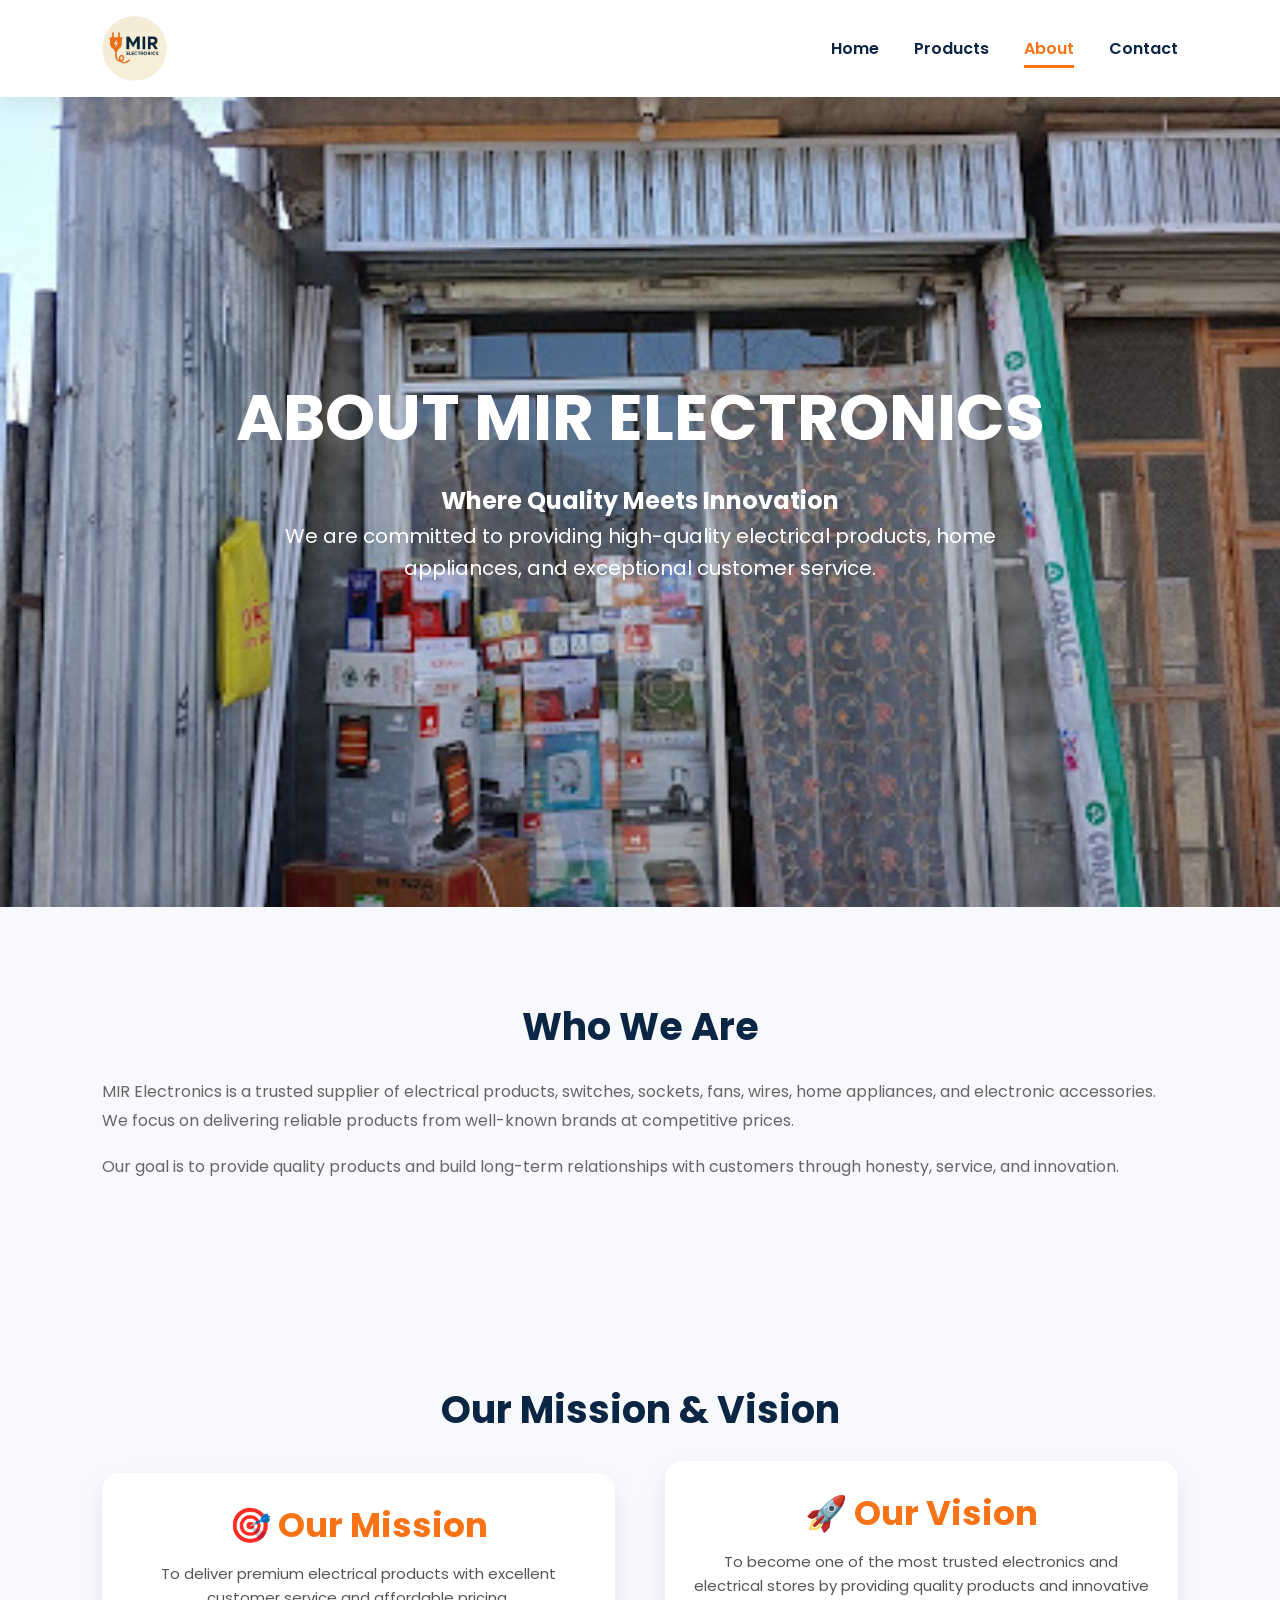
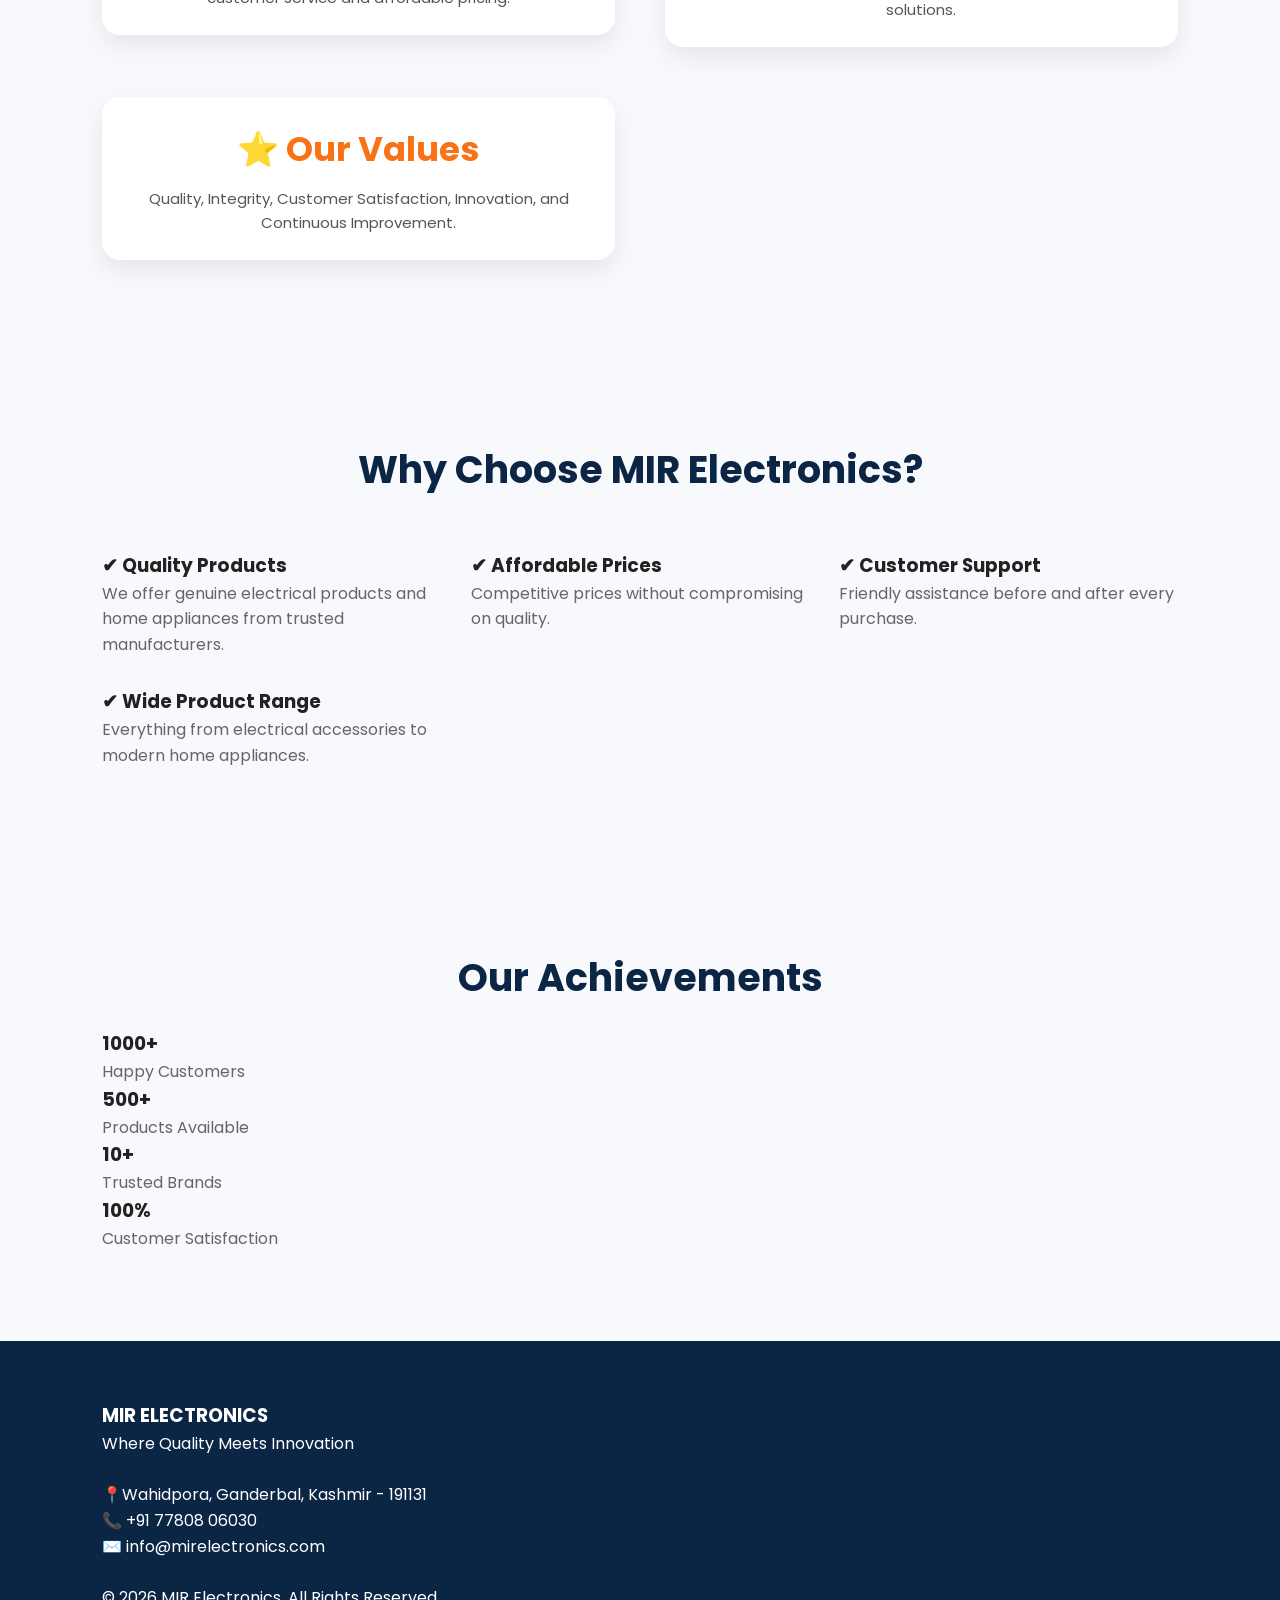
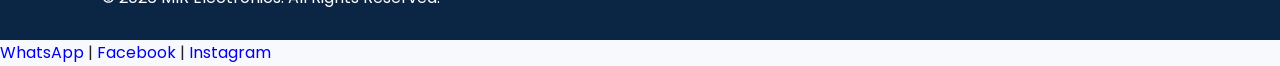
<file: about.html>
<!DOCTYPE html>
<html lang="en">

<head>

<meta charset="UTF-8">

<meta name="viewport" content="width=device-width, initial-scale=1.0">
<link rel="icon" type="image/png" href="images/favicon.png">
<title>About Us | MIR Electronics</title>
<meta name="description" content="Learn about MIR Electronics, our mission, values, and commitment to providing quality electrical products in Ganderbal, Kashmir.">
 <meta name="keywords" content="MIR Electronics, Electrical Shop, Electronics Store, Ganderbal, Kashmir, Electrical Products, Home Appliances, LED Lights, Wires, Switches">

<meta name="author" content="MIR Electronics">

<meta name="robots" content="index, follow">

<meta name="theme-color" content="#0E2A47">
<meta name="description"
content="Learn more about MIR Electronics and our commitment to quality and innovation.">

<link rel="stylesheet" href="css/style.css">

<link rel="preconnect" href="https://fonts.googleapis.com">

<link rel="preconnect" href="https://fonts.gstatic.com" crossorigin>

<link href="https://fonts.googleapis.com/css2?family=Poppins:wght@300;400;500;600;700;800&display=swap"
rel="stylesheet">

</head>

<body>

<nav class="navbar">

<div class="logo">

<img src="images/logo.png" alt="MIR Electronics logo">

</div>

<ul class="nav-links">

<li><a href="index.html">Home</a></li>

<li><a href="products.html">Products</a></li>

<li><a href="about.html" class="active">About</a></li>

<li><a href="contact.html">Contact</a></li>

</ul>

</nav>

<header class="hero">

<div class="hero-content">

<h1>ABOUT MIR ELECTRONICS</h1>

<h2>Where Quality Meets Innovation</h2>

<p>

We are committed to providing high-quality electrical products,
home appliances, and exceptional customer service.

</p>

</div>

</header>

<section>

<h2>Who We Are</h2>

<div class="about-content">

<p>

MIR Electronics is a trusted supplier of electrical products,
switches, sockets, fans, wires, home appliances, and electronic
accessories. We focus on delivering reliable products from
well-known brands at competitive prices.

</p>

<p>

Our goal is to provide quality products and build long-term
relationships with customers through honesty, service,
and innovation.

</p>

</div>

</section>

<section>

<h2>Our Mission & Vision</h2>

<div class="about-grid">

<div class="about-box">

<h3>🎯 Our Mission</h3>

<p>

To deliver premium electrical products with excellent customer
service and affordable pricing.

</p>

</div>

<div class="about-box">

<h3>🚀 Our Vision</h3>

<p>

To become one of the most trusted electronics and electrical
stores by providing quality products and innovative solutions.

</p>

</div>

<div class="about-box">

<h3>⭐ Our Values</h3>

<p>

Quality, Integrity, Customer Satisfaction, Innovation,
and Continuous Improvement.

</p>

</div>

</div>

</section>
<section>

<h2>Why Choose MIR Electronics?</h2>

<div class="features">

<div>

<h3>✔ Quality Products</h3>

<p>
We offer genuine electrical products and home appliances from trusted manufacturers.
</p>

</div>

<div>

<h3>✔ Affordable Prices</h3>

<p>
Competitive prices without compromising on quality.
</p>

</div>

<div>

<h3>✔ Customer Support</h3>

<p>
Friendly assistance before and after every purchase.
</p>

</div>

<div>

<h3>✔ Wide Product Range</h3>

<p>
Everything from electrical accessories to modern home appliances.
</p>

</div>

</div>

</section>

<section>

<h2>Our Achievements</h2>

<div class="grid">

<div class="card">

<h3>1000+</h3>

<p>Happy Customers</p>

</div>

<div class="card">

<h3>500+</h3>

<p>Products Available</p>

</div>

<div class="card">

<h3>10+</h3>

<p>Trusted Brands</p>

</div>

<div class="card">

<h3>100%</h3>

<p>Customer Satisfaction</p>

</div>

</div>

</section>

<footer>

<h3>MIR ELECTRONICS</h3>

<p>Where Quality Meets Innovation</p>

<br>

 <p>📍Wahidpora, Ganderbal, Kashmir - 191131</p>

<p>📞 +91 77808 06030</p>

<p>✉️ info@mirelectronics.com</p>

<br>

<p>© 2026 MIR Electronics. All Rights Reserved.</p>

</footer>

<p>
    <a href="https://wa.me/917780806030" target="_blank">WhatsApp</a> |
    <a href="#" target="_blank">Facebook</a> |
    <a href="#" target="_blank">Instagram</a>
</p>

</a>

<script src="js/script.js"></script>

</body>

</html>
</file>
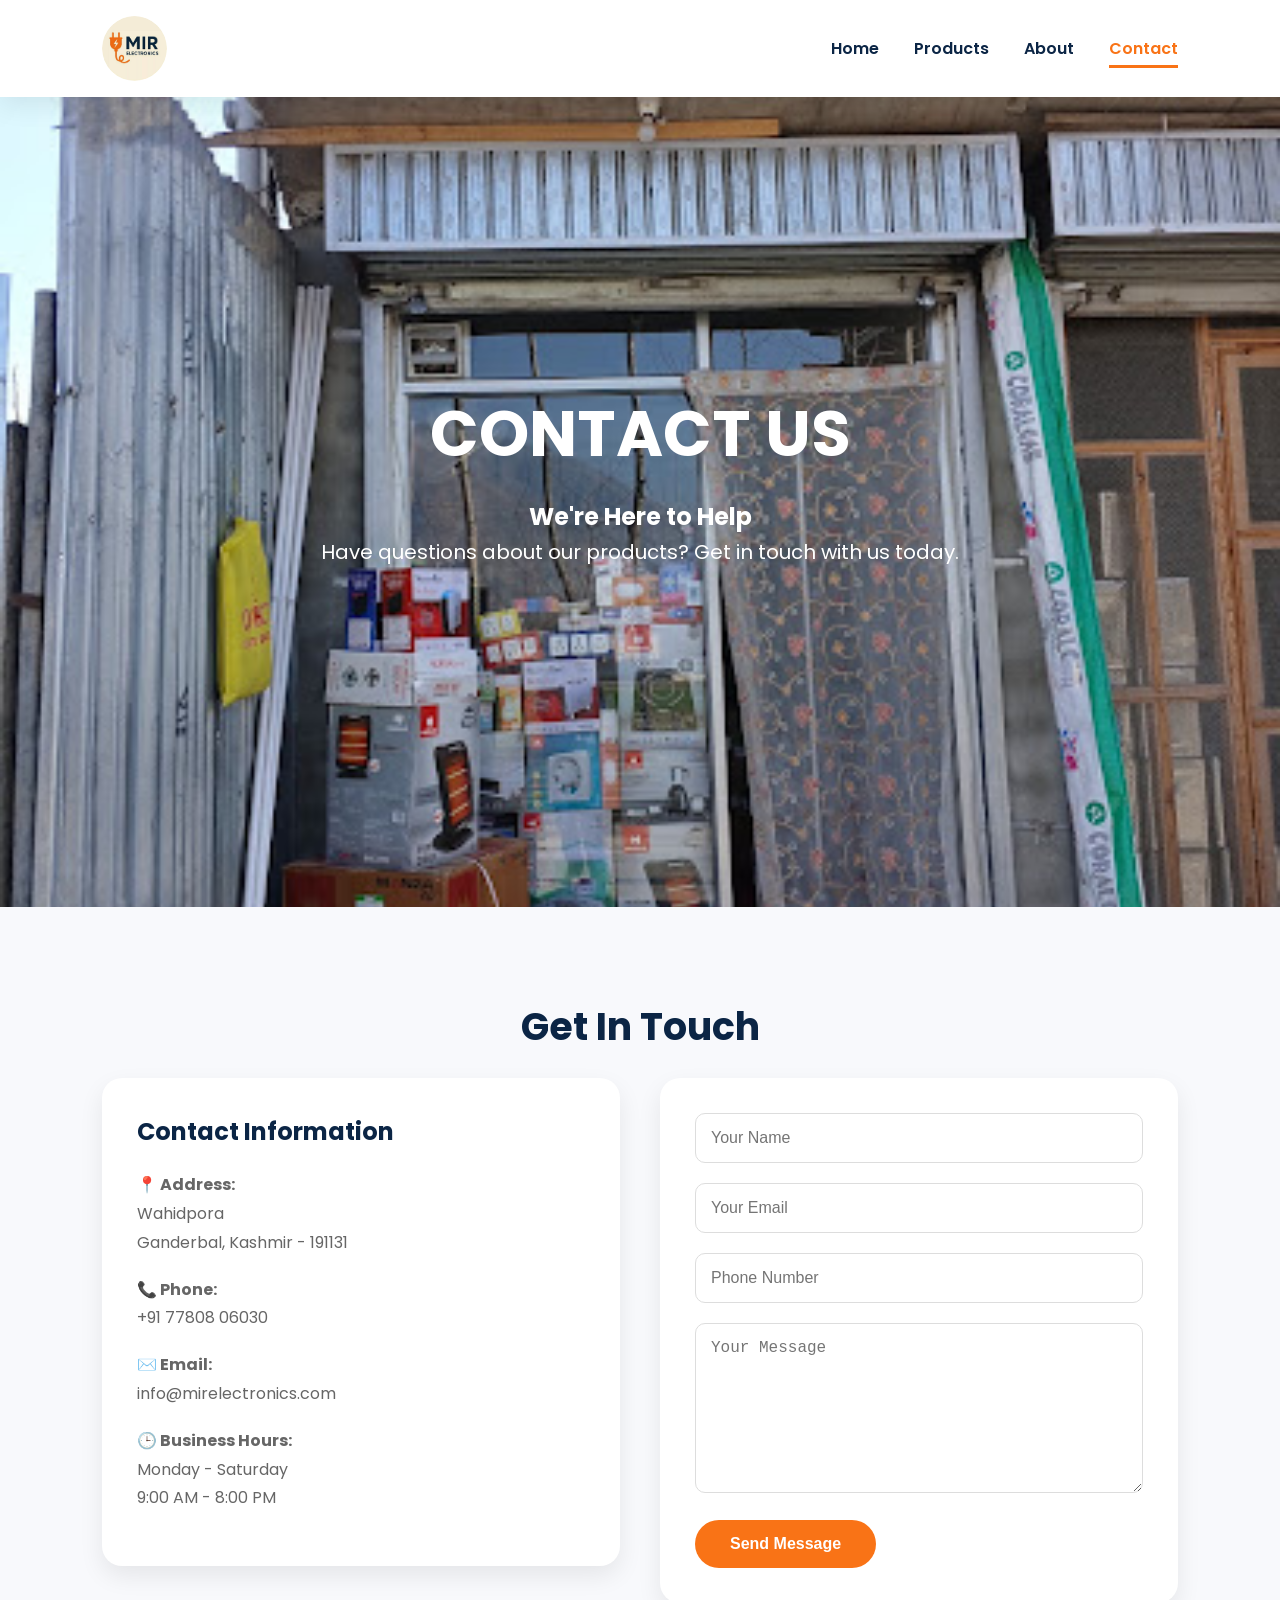
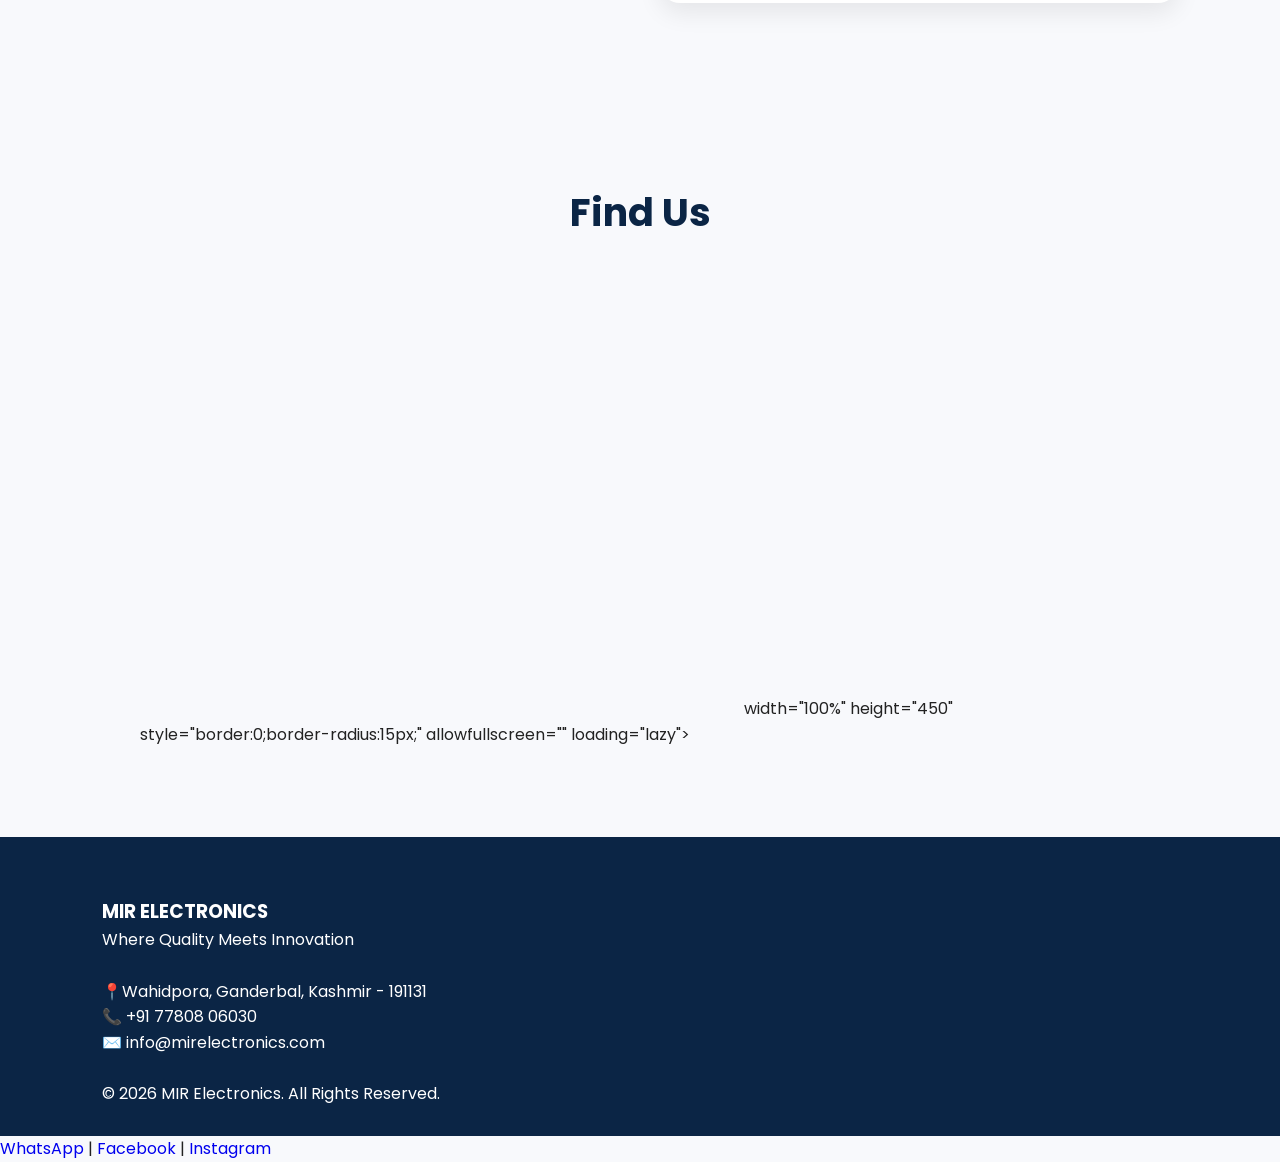
<file: contact.html>
<!DOCTYPE html>
<html lang="en">

<head>

<meta charset="UTF-8">

<meta name="viewport" content="width=device-width, initial-scale=1.0">
<link rel="icon" type="image/png" href="images/favicon.png">
<title>Contact Us | MIR Electronics</title>
<meta name="description" content="Contact MIR Electronics in Wahidpora, Ganderbal, Kashmir. Call us or visit our store for quality electrical products and home appliances.">
 <meta name="keywords" content="MIR Electronics, Electrical Shop, Electronics Store, Ganderbal, Kashmir, Electrical Products, Home Appliances, LED Lights, Wires, Switches">

<meta name="author" content="MIR Electronics">

<meta name="robots" content="index, follow">

<meta name="theme-color" content="#0E2A47">
<meta name="description"
content="Contact MIR Electronics for quality electrical products and home appliances.">

<link rel="stylesheet" href="css/style.css">

<link rel="preconnect" href="https://fonts.googleapis.com">

<link rel="preconnect" href="https://fonts.gstatic.com" crossorigin>

<link href="https://fonts.googleapis.com/css2?family=Poppins:wght@300;400;500;600;700;800&display=swap"
rel="stylesheet">

</head>

<body>

<nav class="navbar">

<div class="logo">

<img src="images/logo.png" alt="MIR Electronics logo">

</div>

<ul class="nav-links">

<li><a href="index.html">Home</a></li>

<li><a href="products.html">Products</a></li>

<li><a href="about.html">About</a></li>

<li><a href="contact.html" class="active">Contact</a></li>

</ul>

</nav>

<header class="hero">

<div class="hero-content">

<h1>CONTACT US</h1>

<h2>We're Here to Help</h2>

<p>

Have questions about our products?
Get in touch with us today.

</p>

</div>

</header>

<section>

<h2>Get In Touch</h2>

<div class="contact-container">

<div class="contact-info">

<h3>Contact Information</h3>

<p><strong>📍 Address:</strong><br>
Wahidpora<br>
Ganderbal, Kashmir - 191131</p>

<p><strong>📞 Phone:</strong><br>
+91 77808 06030</p>

<p><strong>✉️ Email:</strong><br>
info@mirelectronics.com</p>

<p><strong>🕒 Business Hours:</strong><br>
Monday - Saturday<br>
9:00 AM - 8:00 PM</p>

</div>

<div class="contact-form">

<form action="https://formspree.io/f/xvzejgkz" method="POST">

<input
type="text"
name="name"
placeholder="Your Name"
required>

<input
type="email"
name="email"
placeholder="Your Email"
required>

<input
type="tel"
name="phone"
placeholder="Phone Number"
required>

<textarea
name="message"
placeholder="Your Message"
required></textarea>

<button type="submit">

Send Message

</button>

</form>

</div>

</div>

</section>
<!-- Google Map -->

<section>

<h2>Find Us</h2>

<div style="width:100%;max-width:1000px;margin:auto;">
<iframe
 src="https://www.google.com/maps/embed?pb=!1m18!1m12!1m3!1d704.0499708141753!2d74.76003242968076!3d34.22086866189657!2m3!1f0!2f0!3f0!3m2!1i1024!2i768!4f13.1!3m3!1m2!1s0x38e19d0038e7b0ad%3A0x58824cdafe98c2c2!2sMir%20Electronics!5e0!3m2!1sen!2sin!4v1785559070247!5m2!1sen!2sin" width="600" height="450" style="border:0;" allowfullscreen="" loading="lazy" referrerpolicy="strict-origin-when-cross-origin"></iframe>
 
width="100%"
height="450"
style="border:0;border-radius:15px;"
allowfullscreen=""
loading="lazy">
</iframe>

</div>

</section>

<!-- Footer -->

<footer>

<h3>MIR ELECTRONICS</h3>

<p>Where Quality Meets Innovation</p>

<br>

 <p>📍Wahidpora, Ganderbal, Kashmir - 191131</p>

<p>📞 +91 77808 06030</p>

<p>✉️ info@mirelectronics.com</p>

<br>

<p>© 2026 MIR Electronics. All Rights Reserved.</p>

</footer>

<p>
    <a href="https://wa.me/917780806030" target="_blank">WhatsApp</a> |
    <a href="#" target="_blank">Facebook</a> |
    <a href="#" target="_blank">Instagram</a>
</p>

</a>

<script src="js/script.js"></script>

</body>

</html>
</file>
<file: css/style.css>
/* ==========================================
   MIR Electronics - Main Stylesheet
========================================== */

/* ==========================================
   RESET
========================================== */

*{
    margin:0;
    padding:0;
    box-sizing:border-box;
}

html{
    scroll-behavior:smooth;
}

body{
    font-family:'Poppins',sans-serif;
    background:#f8f9fc;
    color:#222;
    line-height:1.6;
    overflow-x:hidden;
}

img{
    max-width:100%;
    display:block;
}

a{
    text-decoration:none;
    transition:.3s ease;
}

ul{
    list-style:none;
}

/* ==========================================
   Scrollbar
========================================== */

::-webkit-scrollbar{
    width:10px;
}

::-webkit-scrollbar-track{
    background:#f1f1f1;
}

::-webkit-scrollbar-thumb{
    background:#0B2545;
    border-radius:30px;
}

::-webkit-scrollbar-thumb:hover{
    background:#F97316;
}

/* ==========================================
   Navigation
========================================== */

.navbar{

    position:sticky;
    top:0;
    z-index:1000;

    display:flex;
    justify-content:space-between;
    align-items:center;

    padding:16px 8%;

    background:rgba(255,255,255,.95);
    backdrop-filter:blur(15px);

    box-shadow:0 8px 25px rgba(0,0,0,.08);

}

.logo{

    display:flex;
    align-items:center;
    gap:15px;

}

.logo img{

    width:65px;
    height:65px;
    border-radius:50%;
    object-fit:cover;

}

.logo-text h2{

    color:#0B2545;
    font-size:24px;
    font-weight:700;

}

.logo-text span{

    color:#666;
    font-size:13px;

}

.nav-links{

    display:flex;
    align-items:center;
    gap:35px;

}

.nav-links a{

    color:#0B2545;
    font-weight:600;
    position:relative;

}

.nav-links a::after{

    content:"";
    position:absolute;
    left:0;
    bottom:-8px;

    width:0;
    height:3px;

    background:#F97316;

    transition:.3s;

}

.nav-links a:hover,
.nav-links a.active{

    color:#F97316;

}

.nav-links a:hover::after,
.nav-links a.active::after{

    width:100%;

}

/* ==========================================
   Mobile Menu
========================================== */

.menu-toggle{

    display:none;
    font-size:30px;
    color:#0B2545;
    cursor:pointer;

}

/* ==========================================
   Hero Section
========================================== */

.hero{

    background:url("../images/hero.jpg") center center/cover no-repeat;

    min-height:90vh;

    display:flex;
    justify-content:center;
    align-items:center;

    position:relative;

}

.hero-overlay{

    width:100%;
    height:100%;

    background:rgba(11,37,69,.75);

    display:flex;
    justify-content:center;
    align-items:center;

    padding:60px 20px;

}

.hero-content{

    max-width:900px;
    text-align:center;
    color:#fff;

}

.hero-tag{

    display:inline-block;

    background:#F97316;
    color:#fff;

    padding:8px 20px;

    border-radius:30px;

    font-size:15px;
    font-weight:600;

    margin-bottom:25px;

}

.hero h1{

    font-size:64px;
    line-height:1.2;
    margin-bottom:25px;

}

.hero p{

    max-width:720px;
    margin:auto;

    font-size:20px;

    margin-bottom:40px;

}

.hero-buttons{

    display:flex;
    justify-content:center;
    gap:20px;
    flex-wrap:wrap;

}

/* ==========================================
   Buttons
========================================== */

.btn{

    display:inline-block;

    padding:15px 40px;

    background:#F97316;
    color:#fff;

    border-radius:40px;

    font-weight:600;

    transition:.3s;

}

.btn:hover{

    background:#fff;
    color:#0B2545;

    transform:translateY(-4px);

}

.btn-outline{

    background:transparent;
    border:2px solid #fff;
    color:#fff;

}

.btn-outline:hover{

    background:#fff;
    color:#0B2545;

}
/* ==========================================
   Sections
========================================== */

section{

    padding:90px 8%;

}

section h2{

    text-align:center;

    color:#0B2545;

    font-size:38px;

    margin-bottom:20px;

}

section p{

    color:#666;

}

/* ==========================================
   Statistics
========================================== */

.stats{

    margin-top:70px;

    display:grid;

    grid-template-columns:repeat(auto-fit,minmax(220px,1fr));

    gap:25px;

}

.stat-card{

    background:rgba(255,255,255,.10);

    backdrop-filter:blur(10px);

    padding:35px 20px;

    border-radius:20px;

    text-align:center;

    transition:.35s;

}

.stat-card:hover{

    background:#F97316;

    transform:translateY(-8px);

}

.stat-card h2{

    color:#fff;

    font-size:46px;

    margin-bottom:10px;

}

.stat-card p{

    color:#fff;

    font-size:18px;

}

/* ==========================================
   Categories
========================================== */

.categories{

    background:#f8fafc;

    text-align:center;

}

.category-subtitle{

    color:#666;

    margin-bottom:50px;

}

.category-grid{

    display:grid;

    grid-template-columns:repeat(auto-fit,minmax(280px,1fr));

    gap:30px;

}

.category-card{

    background:#fff;

    padding:40px 30px;

    border-radius:20px;

    box-shadow:0 10px 30px rgba(0,0,0,.08);

    transition:.35s;

}

.category-card:hover{

    transform:translateY(-10px);

    box-shadow:0 20px 45px rgba(0,0,0,.15);

}

.category-icon{

    font-size:55px;

    margin-bottom:20px;

}

.category-card h3{

    color:#0B2545;

    font-size:24px;

    margin-bottom:15px;

}

.category-card p{

    color:#666;

    line-height:1.7;

}
/* ==========================================
   Featured Products
========================================== */

.featured-products{

    background:#fff;

    text-align:center;

}

.featured-subtitle{

    color:#666;

    margin-bottom:50px;

}

.featured-grid{

    display:grid;

    grid-template-columns:repeat(auto-fit,minmax(320px,1fr));

    gap:35px;

}

.featured-card{

    background:#fff;

    border-radius:20px;

    overflow:hidden;

    position:relative;

    box-shadow:0 12px 30px rgba(0,0,0,.08);

    transition:.35s;

}

.featured-card:hover{

    transform:translateY(-12px);

    box-shadow:0 20px 45px rgba(0,0,0,.18);

}

.featured-card img{

    width:100%;

    height:260px;

    object-fit:cover;

    transition:.4s;

}

.featured-card:hover img{

    transform:scale(1.08);

}

.product-badge{

    position:absolute;

    top:18px;

    left:18px;

    background:#F97316;

    color:#fff;

    padding:8px 14px;

    border-radius:30px;

    font-size:13px;

    font-weight:600;

}

.featured-card h3{

    color:#0B2545;

    font-size:24px;

    margin:25px 20px 15px;

}

.featured-card p{

    margin:0 20px 25px;

    color:#666;

    line-height:1.7;

}

.product-btn{

    display:inline-block;

    margin-bottom:30px;

    padding:12px 28px;

    background:#F97316;

    color:#fff;

    border-radius:30px;

    font-weight:600;

    transition:.3s;

}

.product-btn:hover{

    background:#0B2545;

    color:#fff;

}
/* ==========================================
   About Section
========================================== */

.about{

    background:#f8fafc;

}

.about-grid{

    display:grid;

    grid-template-columns:repeat(auto-fit,minmax(350px,1fr));

    gap:50px;

    align-items:center;

}

.about-image img{

    width:100%;

    border-radius:20px;

    box-shadow:0 15px 35px rgba(0,0,0,.12);

}

.about-content h2{

    text-align:left;

    margin-bottom:20px;

}

.about-content p{

    color:#666;

    margin-bottom:18px;

    line-height:1.8;

}

.about-boxes{

    display:grid;

    grid-template-columns:repeat(auto-fit,minmax(180px,1fr));

    gap:20px;

    margin-top:30px;

}

.about-box{

    background:#fff;

    padding:25px;

    border-radius:18px;

    text-align:center;

    box-shadow:0 10px 25px rgba(0,0,0,.08);

    transition:.3s;

}

.about-box:hover{

    transform:translateY(-8px);

    box-shadow:0 18px 35px rgba(0,0,0,.15);

}

.about-box h3{

    color:#F97316;

    font-size:34px;

    margin-bottom:10px;

}

.about-box p{

    color:#555;

    font-size:15px;

}

/* ==========================================
   Why Choose Us
========================================== */

.features{

    display:grid;

    grid-template-columns:repeat(auto-fit,minmax(250px,1fr));

    gap:30px;

    margin-top:50px;

}

.feature-card{

    background:#fff;

    padding:35px 25px;

    border-radius:20px;

    text-align:center;

    box-shadow:0 10px 25px rgba(0,0,0,.08);

    transition:.35s;

}

.feature-card:hover{

    transform:translateY(-10px);

    box-shadow:0 20px 40px rgba(0,0,0,.15);

}

.feature-card i{

    font-size:50px;

    color:#F97316;

    margin-bottom:20px;

}

.feature-card h3{

    color:#0B2545;

    margin-bottom:15px;

    font-size:22px;

}

.feature-card p{

    color:#666;

    line-height:1.7;

}
/* ==========================================
   Contact Section
========================================== */

.contact{

    background:#f8fafc;

}

.contact-container{

    display:grid;

    grid-template-columns:repeat(auto-fit,minmax(320px,1fr));

    gap:40px;

    align-items:start;

}

.contact-info{

    background:#fff;

    padding:35px;

    border-radius:20px;

    box-shadow:0 10px 25px rgba(0,0,0,.08);

}

.contact-info h3{

    color:#0B2545;

    margin-bottom:20px;

    font-size:24px;

}

.contact-info p{

    color:#666;

    margin-bottom:18px;

    line-height:1.8;

}

.contact-form{

    background:#fff;

    padding:35px;

    border-radius:20px;

    box-shadow:0 10px 25px rgba(0,0,0,.08);

}

.contact-form input,
.contact-form textarea{

    width:100%;

    padding:15px;

    margin-bottom:20px;

    border:1px solid #ddd;

    border-radius:10px;

    font-size:16px;

    outline:none;

    transition:.3s;

}

.contact-form textarea{

    min-height:170px;

    resize:vertical;

}

.contact-form input:focus,
.contact-form textarea:focus{

    border-color:#F97316;

}

.contact-form button{

    background:#F97316;

    color:#fff;

    border:none;

    padding:15px 35px;

    border-radius:35px;

    font-size:16px;

    font-weight:600;

    cursor:pointer;

    transition:.3s;

}

.contact-form button:hover{

    background:#0B2545;

}

/* ==========================================
   Google Map
========================================== */

.map{

    margin-top:60px;

}

.map iframe{

    width:100%;

    height:420px;

    border:0;

    border-radius:20px;

    box-shadow:0 10px 30px rgba(0,0,0,.08);

}

/* ==========================================
   Footer
========================================== */

footer{

    background:#0B2545;

    color:#fff;

    padding:60px 8% 30px;

}

.footer-content{

    display:grid;

    grid-template-columns:repeat(auto-fit,minmax(250px,1fr));

    gap:40px;

}

.footer-box h3{

    font-size:24px;

    margin-bottom:20px;

}

.footer-box p{

    color:#ddd;

    line-height:1.8;

}

.footer-box ul li{

    margin-bottom:12px;

}

.footer-box ul li a{

    color:#ddd;

}

.footer-box ul li a:hover{

    color:#F97316;

}

.footer-bottom{

    margin-top:40px;

    padding-top:20px;

    text-align:center;

    border-top:1px solid rgba(255,255,255,.15);

    color:#ccc;

}

/* ==========================================
   Social Media Icons
========================================== */

.social-links{

    display:flex;

    gap:18px;

    margin-top:20px;

}

.social-links a{

    width:50px;

    height:50px;

    background:#fff;

    color:#0B2545;

    border-radius:50%;

    display:flex;

    justify-content:center;

    align-items:center;

    font-size:22px;

    transition:.3s;

}

.social-links a:hover{

    background:#F97316;

    color:#fff;

    transform:translateY(-6px);

}
/* ==========================================
   WhatsApp Floating Button
========================================== */

.whatsapp{

    position:fixed;

    right:25px;

    bottom:25px;

    width:60px;

    height:60px;

    background:#25D366;

    color:#fff;

    border-radius:50%;

    display:flex;

    justify-content:center;

    align-items:center;

    font-size:32px;

    box-shadow:0 10px 25px rgba(0,0,0,.25);

    z-index:1000;

    transition:.3s;

}

.whatsapp:hover{

    background:#128C7E;

    transform:translateY(-6px) scale(1.08);

}

/* ==========================================
   Utility Classes
========================================== */

.container{

    width:90%;

    max-width:1200px;

    margin:auto;

}

.text-center{

    text-align:center;

}

.mt-20{

    margin-top:20px;

}

.mt-40{

    margin-top:40px;

}

.mb-20{

    margin-bottom:20px;

}

.mb-40{

    margin-bottom:40px;

}

/* ==========================================
   Responsive Design
========================================== */

@media(max-width:992px){

    .hero h1{

        font-size:48px;

    }

    .hero p{

        font-size:18px;

    }

    section{

        padding:70px 6%;

    }

    .featured-grid,
    .category-grid,
    .about-grid,
    .features,
    .contact-container,
    .footer-content{

        grid-template-columns:repeat(auto-fit,minmax(260px,1fr));

    }

}

@media(max-width:768px){

    .menu-toggle{

        display:block;

    }

    .navbar{

        flex-wrap:wrap;

    }

    .nav-links{

        display:none;

        width:100%;

        flex-direction:column;

        text-align:center;

        gap:18px;

        padding:20px 0;

    }

    .nav-links.active{

        display:flex;

    }

    .hero{

        min-height:80vh;

    }

    .hero h1{

        font-size:38px;

    }

    .hero p{

        font-size:16px;

    }

    section h2{

        font-size:30px;

    }

    .hero-buttons{

        flex-direction:column;

        align-items:center;

    }

    .btn,
    .btn-outline{

        width:100%;

        max-width:300px;

        text-align:center;

    }

    .featured-grid,
    .category-grid,
    .about-grid,
    .features,
    .contact-container,
    .footer-content{

        grid-template-columns:1fr;

    }

    .featured-card img{

        height:220px;

    }

    .map iframe{

        height:320px;

    }

    .whatsapp{

        width:55px;

        height:55px;

        font-size:28px;

        right:18px;

        bottom:18px;

    }

}

@media(max-width:480px){

    .hero h1{

        font-size:30px;

    }

    .hero-tag{

        font-size:13px;

    }

    section{

        padding:60px 5%;

    }

    section h2{

        font-size:26px;

    }

    .logo img{

        width:55px;

        height:55px;

    }

    .logo-text h2{

        font-size:20px;

    }

    .footer-box h3{

        font-size:20px;

    }

}
/* ==========================================
   Preloader
========================================== */

#preloader{

    position:fixed;

    top:0;
    left:0;

    width:100%;
    height:100%;

    background:#0B2545;

    display:flex;
    flex-direction:column;
    justify-content:center;
    align-items:center;

    z-index:9999;

    transition:opacity .6s ease, visibility .6s ease;

}

#preloader.hide{

    opacity:0;
    visibility:hidden;

}

.loader{

    width:70px;
    height:70px;

    border:6px solid rgba(255,255,255,.25);

    border-top:6px solid #F97316;

    border-radius:50%;

    animation:spin 1s linear infinite;

}

#preloader h2{

    margin-top:20px;

    color:#fff;

    font-size:28px;

    letter-spacing:2px;

}

@keyframes spin{

    100%{

        transform:rotate(360deg);

    }

}

/* ==========================================
   Image Lightbox
========================================== */

#lightbox{

    position:fixed;

    top:0;
    left:0;

    width:100%;
    height:100%;

    background:rgba(0,0,0,.92);

    display:none;

    justify-content:center;
    align-items:center;

    z-index:99999;

}

#lightbox img{

    max-width:90%;

    max-height:85%;

    border-radius:15px;

    box-shadow:0 0 40px rgba(255,255,255,.2);

}

#close-lightbox{

    position:absolute;

    top:20px;

    right:35px;

    color:#fff;

    font-size:45px;

    cursor:pointer;

    transition:.3s;

}

#close-lightbox:hover{

    color:#F97316;

    transform:rotate(90deg);

}

/* ==========================================
   Dark Mode
========================================== */

@media (prefers-color-scheme:dark){

    body{

        background:#121212;

        color:#f2f2f2;

    }

    .navbar{

        background:rgba(20,20,20,.95);

    }

    .categories,
    .about,
    .contact{

        background:#181818;

    }

    .category-card,
    .featured-card,
    .about-box,
    .feature-card,
    .contact-info,
    .contact-form{

        background:#1f1f1f;

        box-shadow:0 10px 25px rgba(0,0,0,.45);

    }

    section h2,
    .logo-text h2,
    .nav-links a,
    .featured-card h3,
    .category-card h3,
    .feature-card h3,
    .contact-info h3,
    .footer-box h3{

        color:#ffffff;

    }

    section p,
    .category-card p,
    .featured-card p,
    .feature-card p,
    .contact-info p,
    .about-box p{

        color:#cccccc;

    }

    .contact-form input,
    .contact-form textarea{

        background:#2b2b2b;

        color:#ffffff;

        border:1px solid #444;

    }

    footer{

        background:#000;

    }

    ::-webkit-scrollbar-track{

        background:#222;

    }

    ::-webkit-scrollbar-thumb{

        background:#555;

    }

    ::-webkit-scrollbar-thumb:hover{

        background:#F97316;

    }

}

/* ==========================================
   End of MIR Electronics Stylesheet
========================================== */
/* ==========================================
   Search Bar
========================================== */

.search-section{

    background:#fff;

    padding:40px 8%;

    text-align:center;

}

.search-box{

    max-width:600px;

    margin:auto;

    display:flex;

    align-items:center;

    overflow:hidden;

    border-radius:50px;

    box-shadow:0 10px 25px rgba(0,0,0,.08);

}

#searchBox{

    flex:1;

    padding:16px 20px;

    border:none;

    outline:none;

    font-size:16px;

}

.search-btn{

    background:#F97316;

    color:#fff;

    border:none;

    padding:16px 28px;

    cursor:pointer;

    transition:.3s;

}

.search-btn:hover{

    background:#0B2545;

}

/* ==========================================
   Back To Top Button
========================================== */

#backToTop{

    position:fixed;

    right:25px;

    bottom:100px;

    width:55px;

    height:55px;

    background:#F97316;

    color:#fff;

    border-radius:50%;

    display:flex;

    justify-content:center;

    align-items:center;

    font-size:22px;

    cursor:pointer;

    opacity:0;

    visibility:hidden;

    transition:.3s;

    z-index:999;

}

#backToTop.show{

    opacity:1;

    visibility:visible;

}

#backToTop:hover{

    background:#0B2545;

    transform:translateY(-5px);

}

/* ==========================================
   Product Hover Overlay
========================================== */

.featured-card{

    position:relative;

}

.product-overlay{

    position:absolute;

    inset:0;

    background:rgba(11,37,69,.75);

    display:flex;

    justify-content:center;

    align-items:center;

    opacity:0;

    transition:.4s;

}

.featured-card:hover .product-overlay{

    opacity:1;

}

.product-overlay a{

    background:#F97316;

    color:#fff;

    padding:12px 25px;

    border-radius:30px;

    font-weight:600;

}

.product-overlay a:hover{

    background:#fff;

    color:#0B2545;

}
/* ==========================================
   Testimonials
========================================== */

.testimonials{

    background:#f8fafc;

    text-align:center;

}

.testimonial-subtitle{

    color:#666;

    margin-bottom:50px;

}

.testimonial-slider{

    display:grid;

    grid-template-columns:repeat(auto-fit,minmax(320px,1fr));

    gap:30px;

}

.testimonial-card{

    background:#fff;

    padding:35px;

    border-radius:20px;

    box-shadow:0 12px 30px rgba(0,0,0,.08);

    transition:.35s;

}

.testimonial-card:hover{

    transform:translateY(-10px);

    box-shadow:0 20px 40px rgba(0,0,0,.15);

}

.testimonial-card img{

    width:90px;

    height:90px;

    border-radius:50%;

    margin:0 auto 20px;

    object-fit:cover;

    border:4px solid #F97316;

}

.testimonial-card h3{

    color:#0B2545;

    margin-bottom:10px;

}

.testimonial-card span{

    color:#F97316;

    font-size:14px;

    font-weight:600;

}

.testimonial-card p{

    color:#666;

    margin-top:20px;

    line-height:1.8;

    font-style:italic;

}

/* ==========================================
   Brand Logos
========================================== */

.brands{

    background:#fff;

    overflow:hidden;

    padding:60px 8%;

}

.brand-title{

    text-align:center;

    color:#0B2545;

    margin-bottom:40px;

}

.brand-slider{

    display:flex;

    align-items:center;

    gap:70px;

    animation:brandScroll 20s linear infinite;

}

.brand-slider img{

    height:70px;

    width:auto;

    opacity:.7;

    transition:.3s;

    filter:grayscale(100%);

}

.brand-slider img:hover{

    opacity:1;

    filter:grayscale(0);

    transform:scale(1.08);

}

@keyframes brandScroll{

    0%{

        transform:translateX(0);

    }

    100%{

        transform:translateX(-50%);

    }

}
/* ==========================================
   FAQ SECTION
========================================== */

.faq-section{
    padding:80px 8%;
    background:#ffffff;
}

.faq-title{
    text-align:center;
    margin-bottom:45px;
}

.faq-title h2{
    font-size:38px;
    color:#111;
    margin-bottom:12px;
}

.faq-title p{
    color:#666;
    font-size:16px;
}


/* FAQ BOX */

.faq-container{
    max-width:900px;
    margin:auto;
}


.faq-item{
    background:#f8f9fc;
    margin-bottom:15px;
    border-radius:12px;
    overflow:hidden;
    transition:0.3s ease;
    border:1px solid #eee;
}


.faq-item:hover{
    transform:translateY(-3px);
    box-shadow:0 10px 25px rgba(0,0,0,0.08);
}


.faq-question{
    padding:20px 25px;
    display:flex;
    justify-content:space-between;
    align-items:center;
    cursor:pointer;
    font-size:18px;
    font-weight:600;
    color:#222;
}


.faq-question span{
    color:#0066ff;
    font-size:24px;
}


.faq-answer{
    padding:0 25px 20px;
    color:#666;
    line-height:1.7;
    font-size:15px;
}



/* ==========================================
   NEWSLETTER SECTION
========================================== */


.newsletter{
    padding:70px 8%;
    background:linear-gradient(135deg,#0066ff,#00c6ff);
    text-align:center;
    color:white;
}


.newsletter h2{
    font-size:36px;
    margin-bottom:15px;
}


.newsletter p{
    font-size:16px;
    margin-bottom:30px;
    opacity:0.9;
}


.newsletter-box{
    max-width:600px;
    margin:auto;
    display:flex;
    background:white;
    padding:8px;
    border-radius:50px;
}


.newsletter-box input{
    flex:1;
    border:none;
    outline:none;
    padding:15px 25px;
    font-size:15px;
    border-radius:50px;
}


.newsletter-box button{
    background:#111;
    color:white;
    border:none;
    padding:15px 35px;
    border-radius:50px;
    cursor:pointer;
    font-size:15px;
    transition:0.3s ease;
}


.newsletter-box button:hover{
    background:#333;
    transform:scale(1.05);
}



/* ==========================================
   ANIMATIONS
========================================== */


/* Fade In */

.fade-in{
    animation:fadeIn 1s ease forwards;
}


@keyframes fadeIn{

    from{
        opacity:0;
        transform:translateY(30px);
    }

    to{
        opacity:1;
        transform:translateY(0);
    }

}



/* Slide Left */

.slide-left{

    animation:slideLeft 1s ease forwards;

}


@keyframes slideLeft{

    from{
        opacity:0;
        transform:translateX(-50px);
    }

    to{
        opacity:1;
        transform:translateX(0);
    }

}



/* Slide Right */

.slide-right{

    animation:slideRight 1s ease forwards;

}


@keyframes slideRight{

    from{
        opacity:0;
        transform:translateX(50px);
    }

    to{
        opacity:1;
        transform:translateX(0);
    }

}



/* Zoom Animation */

.zoom{

    animation:zoom 0.8s ease;

}


@keyframes zoom{

    from{
        opacity:0;
        transform:scale(0.8);
    }

    to{
        opacity:1;
        transform:scale(1);
    }

}



/* Floating Effect */

.float{

    animation:floating 3s infinite ease-in-out;

}


@keyframes floating{

    0%{
        transform:translateY(0);
    }

    50%{
        transform:translateY(-12px);
    }

    100%{
        transform:translateY(0);
    }

}



/* ==========================================
   SCROLL REVEAL SUPPORT
========================================== */


.reveal{

    opacity:0;
    transform:translateY(40px);
    transition:all 0.8s ease;

}


.reveal.active{

    opacity:1;
    transform:translateY(0);

}
/* ==========================================
   FOOTER SECTION
========================================== */


.footer{

    background:#111;
    color:white;
    padding:70px 8% 25px;

}


.footer-container{

    display:grid;
    grid-template-columns:repeat(4,1fr);
    gap:40px;

}


.footer-box h3{

    font-size:22px;
    margin-bottom:20px;

}


.footer-box p{

    color:#aaa;
    line-height:1.8;
    font-size:15px;

}


.footer-box ul{

    list-style:none;

}


.footer-box ul li{

    margin-bottom:12px;

}


.footer-box ul li a{

    color:#aaa;
    text-decoration:none;
    transition:0.3s ease;

}


.footer-box ul li a:hover{

    color:white;
    padding-left:5px;

}



/* FOOTER SOCIAL ICONS */

.social-links{

    display:flex;
    gap:15px;
    margin-top:20px;

}


.social-links a{

    width:40px;
    height:40px;
    display:flex;
    align-items:center;
    justify-content:center;
    background:#222;
    color:white;
    border-radius:50%;
    font-size:18px;
    transition:0.3s ease;

}


.social-links a:hover{

    background:#0066ff;
    transform:translateY(-5px);

}



/* FOOTER BOTTOM */

.footer-bottom{

    margin-top:45px;
    padding-top:20px;
    border-top:1px solid #333;
    text-align:center;
    color:#888;
    font-size:14px;

}



/* ==========================================
   BACK TO TOP BUTTON
========================================== */


.top-btn{

    position:fixed;
    right:25px;
    bottom:25px;

    width:45px;
    height:45px;

    background:#0066ff;
    color:white;

    display:flex;
    align-items:center;
    justify-content:center;

    border-radius:50%;

    text-decoration:none;

    font-size:22px;

    transition:0.3s ease;

    z-index:999;

}


.top-btn:hover{

    background:#111;
    transform:translateY(-5px);

}



/* ==========================================
   FINAL RESPONSIVE CSS
========================================== */



@media(max-width:1100px){


    .footer-container{

        grid-template-columns:repeat(2,1fr);

    }


    .hero-content h1{

        font-size:45px;

    }


    .products-grid{

        grid-template-columns:repeat(2,1fr);

    }


}





@media(max-width:768px){


/* HEADER */

.navbar{

    padding:15px 5%;

}


.nav-links{

    display:none;

}


/* HERO */

.hero{

    padding:80px 5%;

}


.hero-content h1{

    font-size:35px;

}


.hero-content p{

    font-size:15px;

}



/* SECTIONS */

.section-title h2,
.faq-title h2,
.newsletter h2{

    font-size:30px;

}



/* PRODUCTS */

.products-grid{

    grid-template-columns:1fr;

}



/* SERVICES */

.services-grid{

    grid-template-columns:1fr;

}



/* ABOUT */

.about-container{

    flex-direction:column;

}



/* FAQ */

.faq-question{

    font-size:16px;

}



/* NEWSLETTER */

.newsletter-box{

    flex-direction:column;
    background:transparent;
    gap:15px;

}


.newsletter-box input{

    width:100%;

}


.newsletter-box button{

    width:100%;

}



/* FOOTER */

.footer-container{

    grid-template-columns:1fr;

}


.footer{

    padding:50px 5% 20px;

}


}




@media(max-width:480px){


.hero-content h1{

    font-size:30px;

}


.btn{

    width:100%;
    text-align:center;

}


.faq-section,
.newsletter,
.footer{

    padding-left:5%;
    padding-right:5%;

}


.social-links{

    justify-content:center;

}


}
/* ==========================================
   FINAL CLEANUP & GLOBAL EFFECTS
========================================== */


/* REMOVE DEFAULT IMAGE GAPS */

img{

    max-width:100%;
    display:block;

}



/* SMOOTH TRANSITIONS */

a,
button,
.card,
.product-card,
.service-card{

    transition:all 0.3s ease;

}



/* ==========================================
   BUTTON ENHANCEMENTS
========================================== */


.btn{

    display:inline-block;
    padding:14px 32px;
    background:#0066ff;
    color:white;
    text-decoration:none;
    border-radius:30px;
    font-weight:600;
    overflow:hidden;
    position:relative;
    z-index:1;

}


.btn::before{

    content:"";
    position:absolute;
    left:0;
    top:0;

    width:0%;
    height:100%;

    background:#111;

    transition:0.4s ease;

    z-index:-1;

}


.btn:hover::before{

    width:100%;

}


.btn:hover{

    transform:translateY(-3px);

}





/* ==========================================
   CARD HOVER EFFECTS
========================================== */


.product-card,
.service-card,
.category-card{

    position:relative;
    overflow:hidden;

}


.product-card::after,
.service-card::after,
.category-card::after{

    content:"";

    position:absolute;

    width:100%;
    height:100%;

    top:0;
    left:-100%;

    background:rgba(0,102,255,0.08);

    transition:0.5s ease;

}


.product-card:hover::after,
.service-card:hover::after,
.category-card:hover::after{

    left:0;

}



.product-card:hover,
.service-card:hover,
.category-card:hover{

    transform:translateY(-10px);

}





/* ==========================================
   IMAGE ZOOM EFFECT
========================================== */


.product-card img,
.category-card img{

    transition:0.5s ease;

}


.product-card:hover img,
.category-card:hover img{

    transform:scale(1.08);

}





/* ==========================================
   LOADING ANIMATION
========================================== */


.loading{

    width:50px;
    height:50px;

    border-radius:50%;

    border:5px solid #ddd;
    border-top-color:#0066ff;

    animation:rotate 1s linear infinite;

}


@keyframes rotate{

    from{

        transform:rotate(0deg);

    }

    to{

        transform:rotate(360deg);

    }

}





/* ==========================================
   TEXT ANIMATION
========================================== */


.text-gradient{

    background:linear-gradient(
        90deg,
        #0066ff,
        #00c6ff
    );

    -webkit-background-clip:text;
    -webkit-text-fill-color:transparent;

}




/* ==========================================
   PRODUCT BADGES
========================================== */


.badge{

    position:absolute;

    top:15px;
    left:15px;

    background:#ff3b30;

    color:white;

    padding:6px 14px;

    border-radius:20px;

    font-size:12px;

    font-weight:600;

}



.badge.sale{

    background:#ff9500;

}



.badge.new{

    background:#34c759;

}





/* ==========================================
   PRICE STYLE
========================================== */


.price{

    color:#0066ff;

    font-size:22px;

    font-weight:700;

}


.old-price{

    color:#999;

    text-decoration:line-through;

    font-size:14px;

    margin-left:8px;

}





/* ==========================================
   CUSTOM SCROLLBAR
========================================== */


::-webkit-scrollbar{

    width:10px;

}


::-webkit-scrollbar-track{

    background:#f1f1f1;

}


::-webkit-scrollbar-thumb{

    background:#0066ff;

    border-radius:10px;

}


::-webkit-scrollbar-thumb:hover{

    background:#111;

}





/* ==========================================
   SELECTION COLOR
========================================== */


::selection{

    background:#0066ff;

    color:white;

}





/* ==========================================
   MOBILE TOUCH IMPROVEMENTS
========================================== */


@media(max-width:768px){


    button,
    .btn,
    a{

        -webkit-tap-highlight-color:transparent;

    }


    .product-card:hover,
    .service-card:hover,
    .category-card:hover{

        transform:none;

    }


}
</file>
